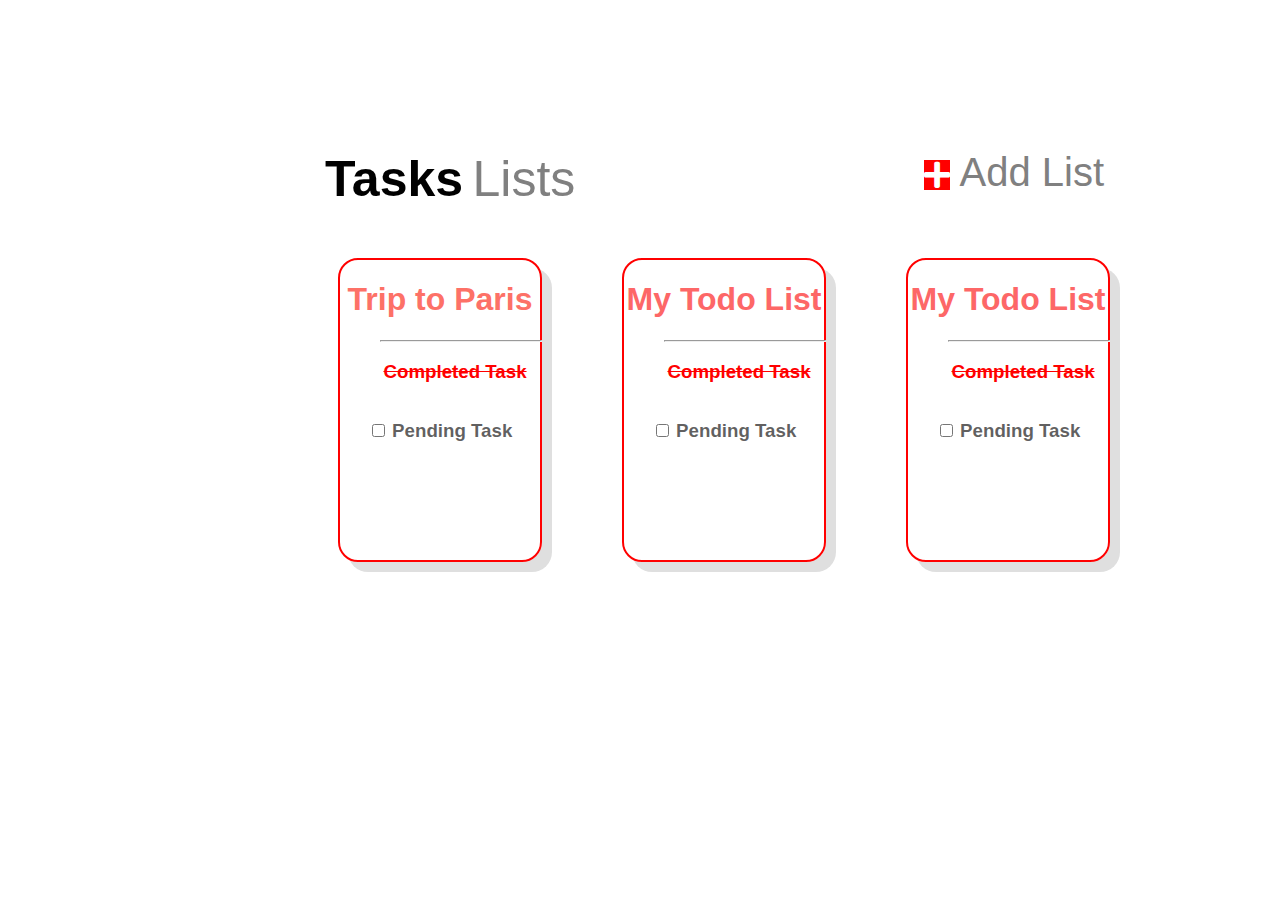
<file: index.html>
<!DOCTYPE html>
<html lang="en">
<head>
    <meta charset="UTF-8">
    <meta http-equiv="X-UA-Compatible" content="IE=edge">
    <meta name="viewport" content="width=device-width, initial-scale=1.0">
    <link rel="stylesheet" href="https://cdnjs.cloudflare.com/ajax/libs/font-awesome/5.15.4/css/all.min.css" integrity="sha512-1ycn6IcaQQ40/MKBW2W4Rhis/DbILU74C1vSrLJxCq57o941Ym01SwNsOMqvEBFlcgUa6xLiPY/NS5R+E6ztJQ==" crossorigin="anonymous" referrerpolicy="no-referrer" />
    <link rel="stylesheet" href="styles.css">
    <title>TodoList - UX</title>
</head>
<body>
    <div class="parent">
        <div class="header">
            <div ><span class="task">Tasks</span > <span class="lists" >Lists</span></div>
            <span>
                <a   href="page4.html"><i class="fa fa-plus" style="font-size:30px;color:white; background-color:red;"></i></a>
               <span class="alists">Add List</span>
            </span>
    </div>
    
    <div class="container">
        <div class="card card1">
            <a style="text-decoration: none; color: #FD7167; "href="page2.html"><h1>Trip to Paris</h1></a>
            <hr style="width: 80%; margin-left: 40px; " >
            <h3 class="cross-text" >Completed Task</h3>
            <div class="checkbox">
                <input   type="checkbox"> <h3 style="  display: inline-block;  " >Pending Task</h3>
            </div>
        </div>


        <div class="card card2">
            <h1>My Todo List</h1>
            <hr style="width: 80%; margin-left: 40px; " >
            <h3 class="cross-text" >Completed Task</h3>
            <div class="checkbox">
                <input   type="checkbox"> <h3 style="  display: inline-block;  " >Pending Task</h3>
            </div>
        </div>


        <div class="card card3">
            <h1>My Todo List</h1>
            <hr style="width: 80%; margin-left: 40px; " >
            <h3 class="cross-text" >Completed Task</h3>
            <div class="checkbox">
                <input   type="checkbox"> <h3 style="  display: inline-block;" >Pending Task</h3>
            </div>
        </div>
    </div>
    </div>
</body>
</html>
</file>
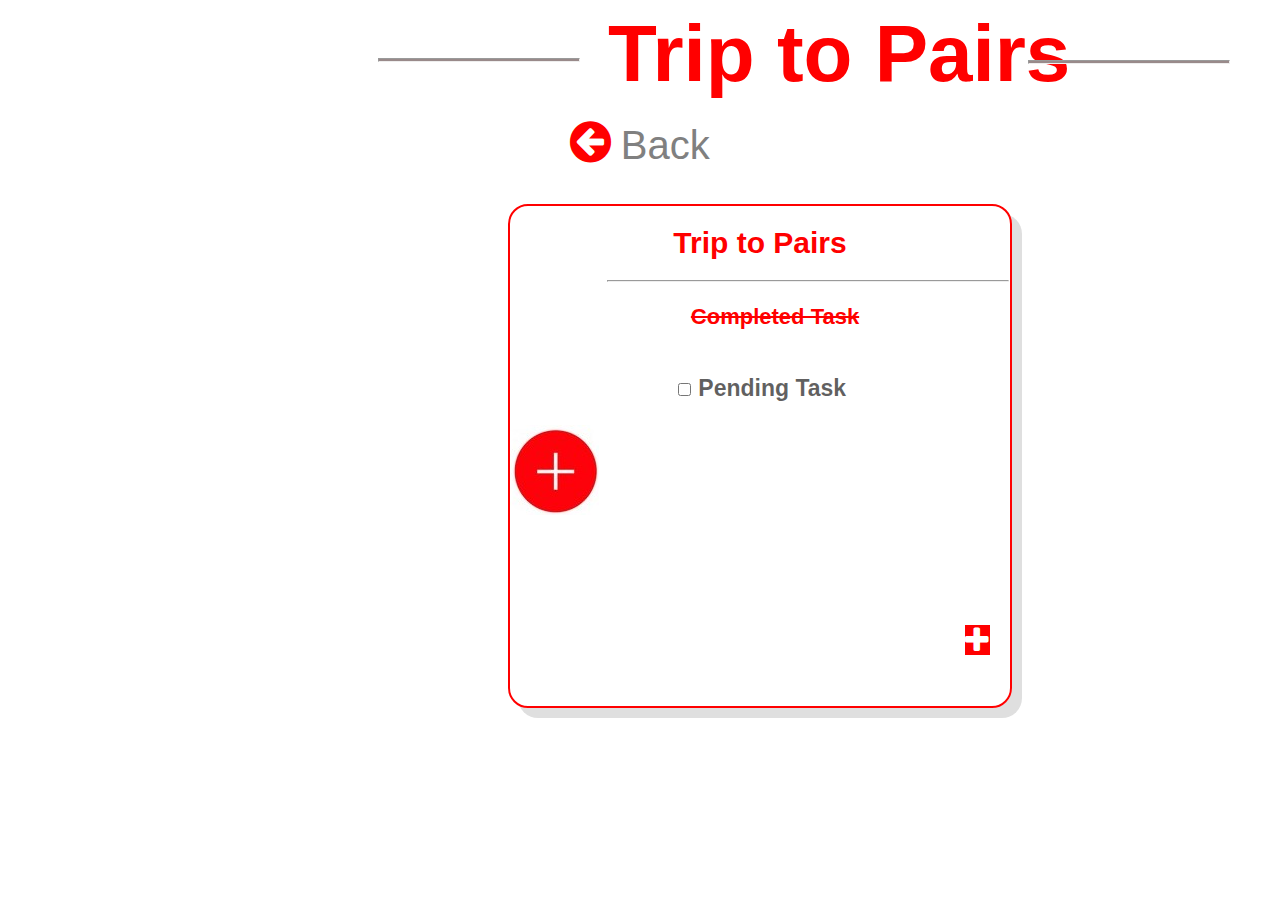
<file: page2.html>
<!DOCTYPE html>
<html lang="en">
<head>
    <meta charset="UTF-8">
    <meta http-equiv="X-UA-Compatible" content="IE=edge">
    <meta name="viewport" content="width=device-width, initial-scale=1.0">
    <link rel="stylesheet" href="styles.css">
    <link rel="stylesheet" href="https://cdnjs.cloudflare.com/ajax/libs/font-awesome/4.7.0/css/font-awesome.min.css">
    <title>TodoList-UX</title>
    
     

</head>
<body> 
   <hr class="h" > 
    <h1 class="headtxt">Trip to Pairs </h1>   
<hr class="hh" >

<br><br>
    <center>
  
        <a href="index.html"> <i class="fa fa-arrow-circle-left" style="font-size:48px;color:red"></i></a>
         <span class="alists" >Back</span>

</center>
<br><br>
<div class="cardpage2">
    <center>
    <h1 style="color: red; font-size: 30px;">Trip to Pairs</h1>
    <hr style="width: 80%; margin-right: 1px; " >
    <h3 class="cross-text" style="font-size: 22px;">Completed Task</h3>
    <div class="checkbox">
        <input   type="checkbox" id="page2checkbox"> <h3 style="  display: inline-block; font-size: 23px;  " >Pending Task</h3>
  </div>
  </center>
  <div class="page2img">
      <a href="page3.html">
    <img src="operator_img.jpg" alt="" srcset="" style="" >
    <i class="fa fa-plus" style="font-size:30px;color:white; background-color:red; float: right; margin-top: 200px; margin-right: 20px; height: 30px; width: 25px; "></i>
</a>
</div>
    </div>
</div>

</body>
</html>
</file>
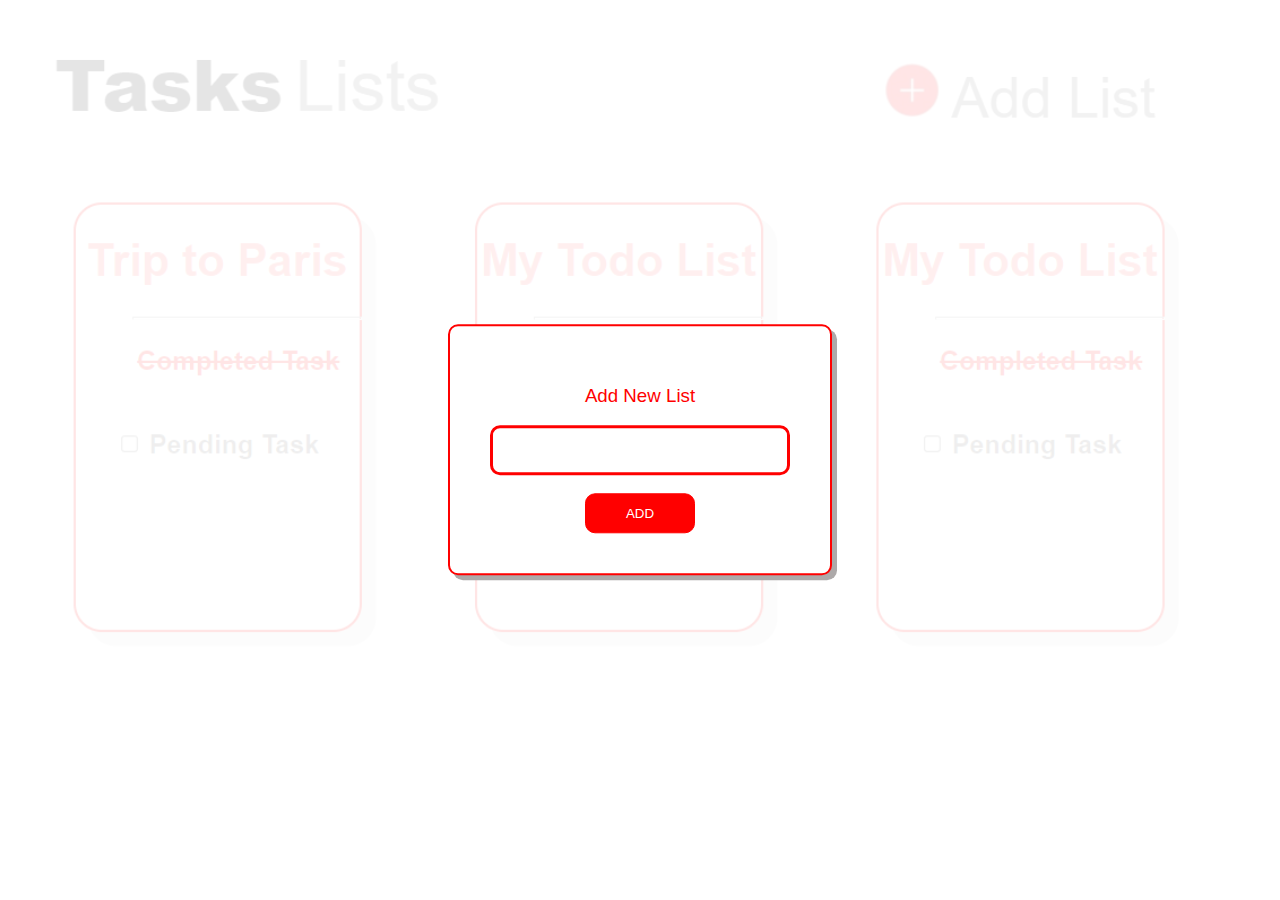
<file: page3.html>
<!DOCTYPE html>
<html lang="en">
<head>
    <meta charset="UTF-8">
    <meta http-equiv="X-UA-Compatible" content="IE=edge">
    <meta name="viewport" content="width=device-width, initial-scale=1.0">
    <title>TodoList-UX</title>
</head>
<style>
    *{
        box-sizing: border-box;
    }
    body,html{
        height: 100%;
        margin: 0;
        padding: 0;
        font-family: Arial, Helvetica, sans-serif;

    }
    .banner-img{
        background-image: url("bg1.png");
        -webkit-background-size:cover ;
        background-size: cover;
        background-repeat: no-repeat;
        background-position: center center;
        height: 100%;
        opacity: 0.1;
    }
    .banner-text{
        position: absolute;
        top: 50%;
        left: 50%;
        transform: translate(-50%,-50%);
        z-index: 5;
        width: 30%;
        padding: 40px 0;
        text-align: center;
      
        background-color: white;
        color: red;
        border: 2px solid red;
        border-radius: 10px;
        box-shadow: 5px 5px rgb(173, 169, 169);
    }
    button{
        border: 1px solid red;
        color: white;
        background-color: red;
        border-radius: 10px;
        height: 40px;
    width: 110px;
    }

    input, .text{
       
       height: 50px;
       border: 3px solid red;
     border-radius: 10px;
     width: 300px;
    }
</style>
<body>
    <div class="banner-img">

    </div>
    <div class="banner-text">
        <h3 style="color: red; font-weight: 100;"> Add New List</h3>
        <input type="text">
        <br> <br>
<a href="page4.html">        <button>ADD</button></a>
    </div>
</body>
</html>
</file>
<file: styles.css>
body{
    font-family: 'Arial Narrow', Arial, sans-serif ;
}

.parent
{
    margin-top: 150px;
    /* border: 10px solid black; */
    width: 1000px;
    height: 700px;
    flex-direction: row;
    
}

.task
{
    font-family: 'Arial Narrow', Arial, sans-serif ;
    font-weight: 900;
    font-size: 50px;
    display: inline-block;
}

.header
{
   
    /* border: 3px solid blue; */
    display: flex;
    flex-direction: row;
    justify-content: space-between;
    margin: 149px -96px 0px 317px;
}

.lists
{
    font-size: 50px;
    color: gray;
    font-weight: 200;
    margin-left: 5px;
    font-family: "Source Sans Pro", "Arial", sans-serif;
}
.alists
{
    font-size: 40px;
    color: gray;
    font-weight: 200;
    margin-left: 5px;
    font-family: "Source Sans Pro", "Arial", sans-serif;
}

.im
{
    /* background-color: red; */
    margin-top: 20px;
    width: 24px;
    height: 20px;
    width: 20px;

}

.container
{
  
    display: flex;
    flex-wrap: wrap;
    margin-left: 250px;
    padding-top: 50px;
    align-content: space-around;
    align-content: flex-end;
    /* border: 2px solid black; */
     width: 900px;
    /*height: 400px; */
 
}

.cross-text
{
    margin-left: 30px;
     text-decoration: line-through;  
     color: red;
}

.checkbox
{
    text-align: left;
    color: rgba(26, 24, 24, 0.699);
    font-family: "Source Sans Pro", "Arial", sans-serif;
}
.card
{
    margin-left: 80px;
    flex-flow: row;
    width: 200px;
    height: 300px;
    border-radius: 20px;
    border: 2px solid red;
    box-shadow: 10px 10px #DFDFDF;
}

.card1
{
    
    text-align: center;
    color: rgb(253, 103, 103);
    font-family: "Source Sans Pro", "Arial", sans-serif;
    
}
.card2
{
    
    text-align: center;
    color: rgb(253, 103, 103);
    font-family: "Source Sans Pro", "Arial", sans-serif;
    
}
.card3
{
    
    text-align: center;
    color: rgb(253, 103, 103);
    font-family: "Source Sans Pro", "Arial", sans-serif;
    
}
/* page 2 css */


.cardpage2
{
    margin-left: 500px;
    flex-flow: row;
    width: 200px;
    height: 300px;
    border-radius: 20px;
    border: 2px solid red;
    box-shadow: 10px 10px #DFDFDF;
    height: 500px;
    width: 500px;
}

.checkbox,#page2checkbox
{
    text-align: center;
    color: rgba(26, 24, 24, 0.699);
    font-family: "Source Sans Pro", "Arial", sans-serif;
}

.headtxt
{
    display: inline;
    margin-top: 60px;
   margin-left: 600px;
    font-size: 80px;
    color: red;
}

.h
{
    width: 200px;
    height: 2px;
    background-color:rgb(153, 138, 138);

    position: absolute;
    margin-top: 50px;
    margin-left: 370px;
}
.hh
{
    width: 200px;
    height: 2px;
    background-color:rgb(153, 138, 138);
    position: absolute;
    margin-top: -40px;
    margin-left: 1020px;
}
</file>
